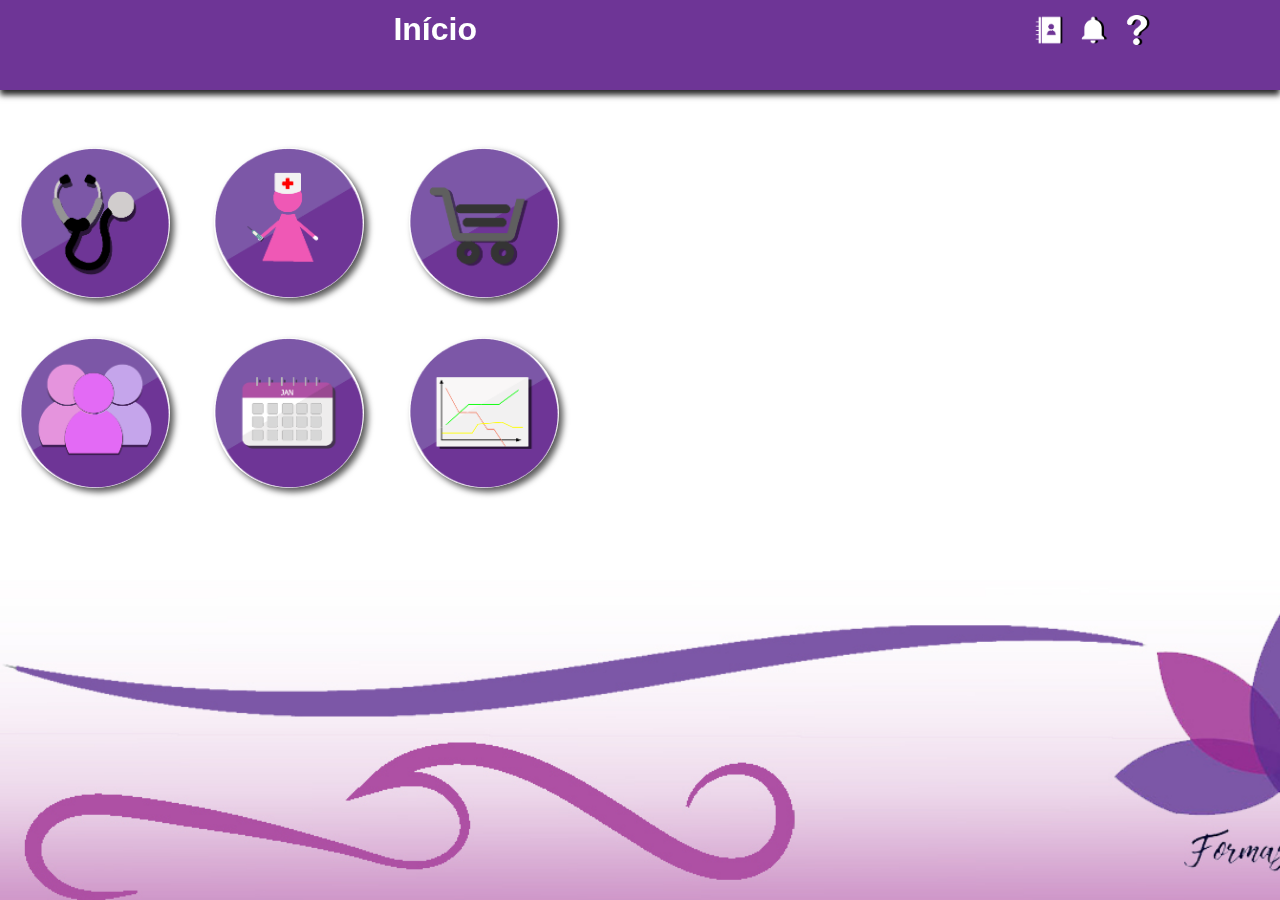
<file: Layout Alternativo/Layout Alternativo/index.html>
<!DOCTYPE html>
<html lang="pt-br">
    <head>
        <!-- tags meta para caracteres, compatibilidade e dimensionamento -->
        <meta charset="utf-8">
        <meta http-equiv="X-UA-Compatible" content="IE=edge">
        <meta name="viewport" content="width=device-width, initial-scale=1">

        <link rel="stylesheet" href="https://maxcdn.bootstrapcdn.com/bootstrap/4.0.0/css/bootstrap.min.css" integrity="sha384-Gn5384xqQ1aoWXA+058RXPxPg6fy4IWvTNh0E263XmFcJlSAwiGgFAW/dAiS6JXm" crossorigin="anonymous">
        <link rel="stylesheet" href="css/Estilo-Principal.css">

        <script src="https://code.jquery.com/jquery-3.2.1.slim.min.js" integrity="sha384-KJ3o2DKtIkvYIK3UENzmM7KCkRr/rE9/Qpg6aAZGJwFDMVNA/GpGFF93hXpG5KkN" crossorigin="anonymous"></script>
        <script src="https://cdn.datatables.net/1.10.16/js/jquery.dataTables.min.js" integrity="sha384-KJ3o2DKtIkvYIK3UENzmM7KCkRr/rE9/Qpg6aAZGJwFDMVNA/GpGFF93hXpG5KkN" crossorigin="anonymous"></script>
        <script src="https://cdnjs.cloudflare.com/ajax/libs/popper.js/1.12.9/umd/popper.min.js" integrity="sha384-ApNbgh9B+Y1QKtv3Rn7W3mgPxhU9K/ScQsAP7hUibX39j7fakFPskvXusvfa0b4Q" crossorigin="anonymous"></script>

        
        <link rel="stylesheet" type="text/css" href="https://cdn.datatables.net/1.10.16/css/jquery.dataTables.min.css">
        <link rel="stylesheet" type="text/css" href="https://cdnjs.cloudflare.com/ajax/libs/twitter-bootstrap/4.0.0/css/bootstrap.css">

        <!-- HTML5 shim and Respond.js for IE8 support of HTML5 elements and media queries -->
		<!-- WARNING: Respond.js doesn't work if you view the page via file:// -->
		<!--[if lt IE 9]>
    		<script src="https://oss.maxcdn.com/html5shiv/3.7.3/html5shiv.min.js"></script>
    		<script src="https://oss.maxcdn.com/respond/1.4.2/respond.min.js"></script>
        <![endif]-->
        
        <script src="js/Script-Principal.js"></script>
		
		<link rel="icon" href="img/favicon.png">

        <title> Formas &#38; Corpos </title> 

    </head>

    <body onload="fazerRequisicao('main.html','corpo-principal','Início',0)">

        <nav>
            <div id="barra-superior">
                <div id="paginacao">
                    <center>
                        <h2 id="titulo-pagina"> Início </h2>
                    </center>
                </div>

                <div id="caixa-menu">
                    <center>
                        <img id="botao-home" src='img/home_menu.png' class="icones-caixaMenu" onmouseover="this.src='img/home_menu-clicked.png'" onmouseout="this.src='img/home_menu.png'" onClick="fazerRequisicao('main.html','corpo-principal','Início',0)"/>
                        <img id="botao-contatos" src='img/contatos_menu.png' class="icones-caixaMenu" onmouseover="this.src='img/contatos_menu-clicked.png'" onmouseout="this.src='img/contatos_menu.png'" data-toggle="modal" data-target="#modal-contatos"/>
                        <img id="botao-notificacao" src='img/notification_menu.png' class="icones-caixaMenu" onmouseover="this.src='img/notification_menu-clicked.png'" onmouseout="this.src='img/notification_menu.png'"/>
                        <img id="help" src='img/help_menu.png' class="icones-caixaMenu" onmouseover="this.src='img/help_menu-clicked.png'" onmouseout="this.src='img/help_menu.png'" onClick="fazerRequisicao('help.html','corpo-principal','Ajuda',1)"/>
                    </center>
                </div>
            </div>
        </nav>

        <!-- Corpo do sistema -->
        <div id="corpo-principal">

        </div>   
        <script type="text/javascript" src="https://code.jquery.com/jquery-1.12.4.js"></script>
        <script type="text/javascript" src="https://cdn.datatables.net/1.10.16/js/jquery.dataTables.min.js"></script>
        <script type="text/javascript" src="https://cdn.datatables.net/1.10.16/js/dataTables.bootstrap4.min.js"></script>
        <script type="text/javascript" src="https://stackpath.bootstrapcdn.com/bootstrap/4.1.0/js/bootstrap.min.js"></script>
    </body>
</html>
</file>
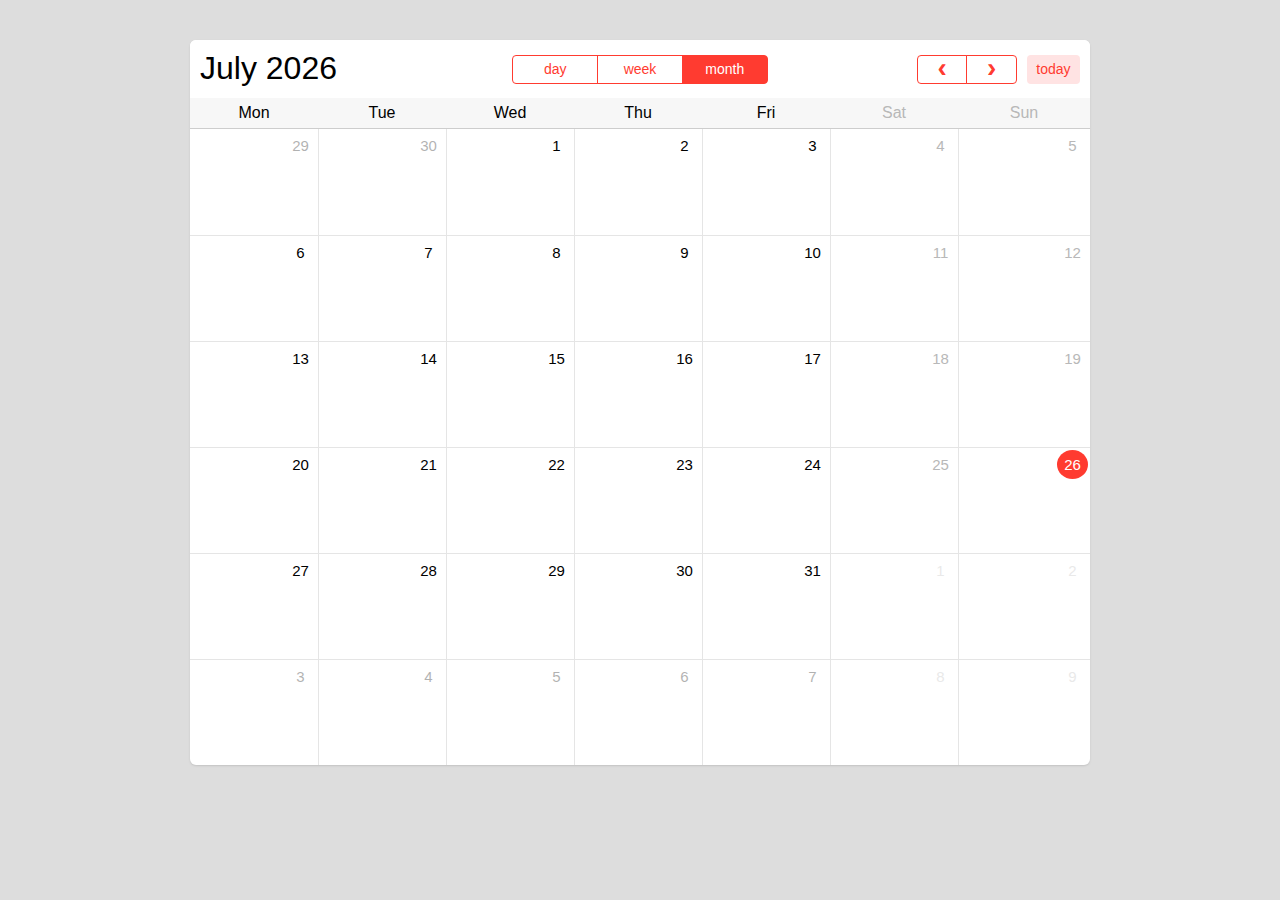
<file: SistemaAntigo/CalendarioTestedsad/fullcalendar.html>
<!DOCTYPE html>
<html>
<head>
<link href='fullcalendar.css' rel='stylesheet' />
<link href='fullcalendar.print.css' rel='stylesheet' media='print' />

<script src='jquery/jquery-1.10.2.js'></script>
<script src='jquery/jquery-ui.custom.min.js'></script>

<script src='fullcalendar.js'></script>
<script>

	$(document).ready(function() {
	    var date = new Date();
		var d = date.getDate();
		var m = date.getMonth();
		var y = date.getFullYear();
		
		/*  className colors
		
		className: default(transparent), important(red), chill(pink), success(green), info(blue)
		
		*/		
		
		  
		/* initialize the external events
		-----------------------------------------------------------------*/
	
		$('#external-events div.external-event').each(function() {
		
			// create an Event Object (http://arshaw.com/fullcalendar/docs/event_data/Event_Object/)
			// it doesn't need to have a start or end
			var eventObject = {
				title: $.trim($(this).text()) // use the element's text as the event title
			};
			
			// store the Event Object in the DOM element so we can get to it later
			$(this).data('eventObject', eventObject);
			
			// make the event draggable using jQuery UI
			$(this).draggable({
				zIndex: 999,
				revert: true,      // will cause the event to go back to its
				revertDuration: 0  //  original position after the drag
			});
			
		});
	
	
		/* initialize the calendar
		-----------------------------------------------------------------*/
		
		var calendar =  $('#calendar').fullCalendar({
			header: {
				left: 'title',
				center: 'agendaDay,agendaWeek,month',
				right: 'prev,next today'
			},
			editable: true,
			firstDay: 1, //  1(Monday) this can be changed to 0(Sunday) for the USA system
			selectable: true,
			defaultView: 'month',
			
			axisFormat: 'h:mm',
			columnFormat: {
                month: 'ddd',    // Mon
                week: 'ddd d', // Mon 7
                day: 'dddd M/d',  // Monday 9/7
                agendaDay: 'dddd d'
            },
            titleFormat: {
                month: 'MMMM yyyy', // September 2009
                week: "MMMM yyyy", // September 2009
                day: 'MMMM yyyy'                  // Tuesday, Sep 8, 2009
            },
			allDaySlot: false,
			selectHelper: true,
			select: function(start, end, allDay) {
				var title = prompt('Event Title:');
				if (title) {
					calendar.fullCalendar('renderEvent',
						{
							title: title,
							start: start,
							end: end,
							allDay: allDay
						},
						true // make the event "stick"
					);
				}
				calendar.fullCalendar('unselect');
			},
			droppable: true, // this allows things to be dropped onto the calendar !!!
			drop: function(date, allDay) { // this function is called when something is dropped
			
				// retrieve the dropped element's stored Event Object
				var originalEventObject = $(this).data('eventObject');
				
				// we need to copy it, so that multiple events don't have a reference to the same object
				var copiedEventObject = $.extend({}, originalEventObject);
				
				// assign it the date that was reported
				copiedEventObject.start = date;
				copiedEventObject.allDay = allDay;
				
				// render the event on the calendar
				// the last `true` argument determines if the event "sticks" (http://arshaw.com/fullcalendar/docs/event_rendering/renderEvent/)
				$('#calendar').fullCalendar('renderEvent', copiedEventObject, true);
				
				// is the "remove after drop" checkbox checked?
				if ($('#drop-remove').is(':checked')) {
					// if so, remove the element from the "Draggable Events" list
					$(this).remove();
				}
				
			},
			
			events: 'getDadoTabela.php',
			
		});
		
		
	});

</script>
<style>

	body {
		margin-top: 40px;
		text-align: center;
		font-size: 14px;
		font-family: "Helvetica Nueue",Arial,Verdana,sans-serif;
		background-color: #DDDDDD;
		}
		
	#wrap {
		width: 1100px;
		margin: 0 auto;
		}
		
	#external-events {
		float: left;
		width: 150px;
		padding: 0 10px;
		text-align: left;
		}
		
	#external-events h4 {
		font-size: 16px;
		margin-top: 0;
		padding-top: 1em;
		}
		
	.external-event { /* try to mimick the look of a real event */
		margin: 10px 0;
		padding: 2px 4px;
		background: #3366CC;
		color: #fff;
		font-size: .85em;
		cursor: pointer;
		}
		
	#external-events p {
		margin: 1.5em 0;
		font-size: 11px;
		color: #666;
		}
		
	#external-events p input {
		margin: 0;
		vertical-align: middle;
		}

	#calendar {
/* 		float: right; */
        margin: 0 auto;
		width: 900px;
		background-color: #FFFFFF;
		  border-radius: 6px;
        box-shadow: 0 1px 2px #C3C3C3;
		}

</style>
</head>
<body>
<div id='wrap'>

<div id='calendar'></div>

<div style='clear:both'></div>
</div>
</body>
</html>
</file>
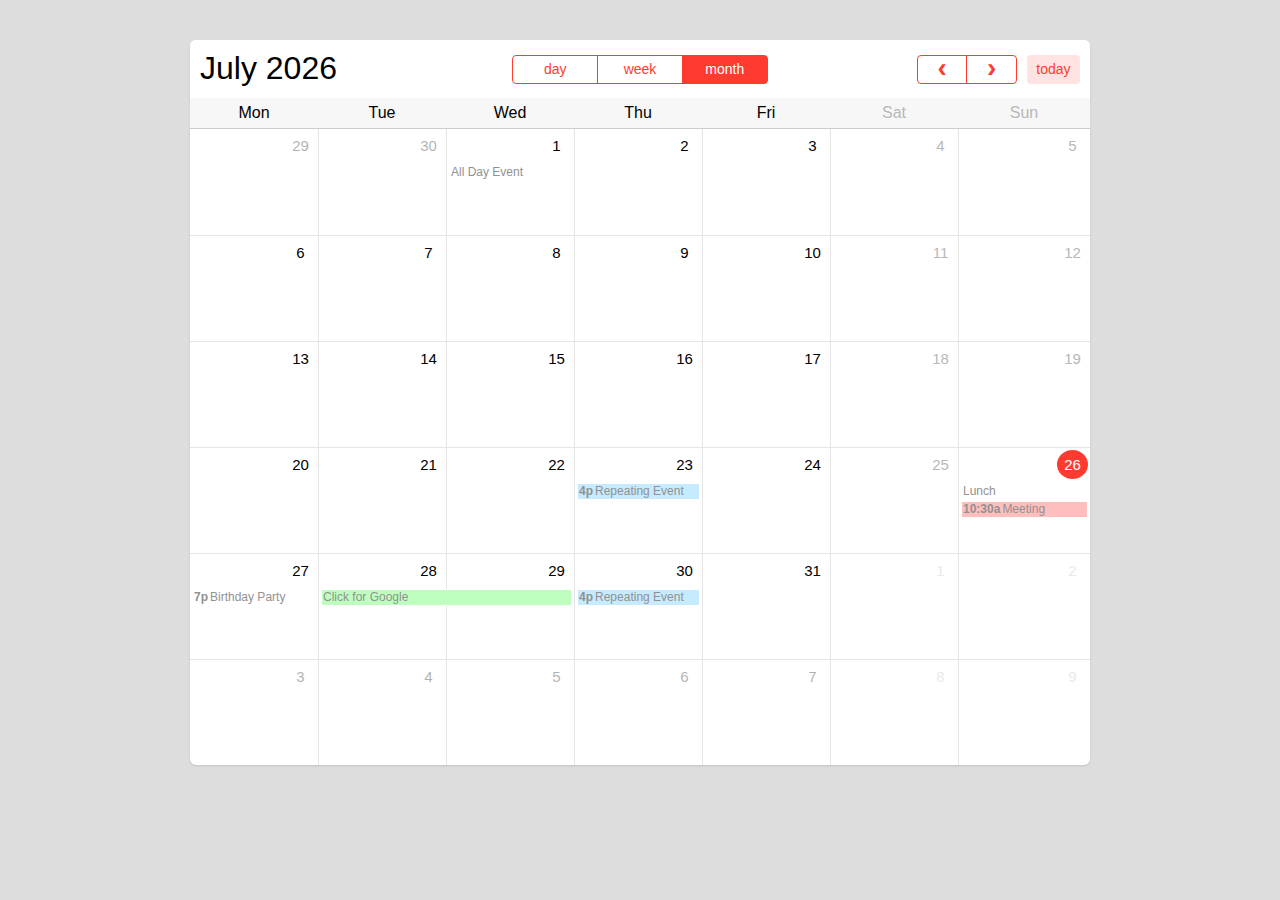
<file: SistemaAntigo/CalendarioTestedsad/x_full_calendar/fullcalendar.html>
<!DOCTYPE html>
<html>
<head>
<link href='fullcalendar.css' rel='stylesheet' />
<link href='fullcalendar.print.css' rel='stylesheet' media='print' />

<script src='jquery/jquery-1.10.2.js'></script>
<script src='jquery/jquery-ui.custom.min.js'></script>

<script src='fullcalendar.js'></script>
<script>

	$(document).ready(function() {
	    var date = new Date();
		var d = date.getDate();
		var m = date.getMonth();
		var y = date.getFullYear();
		
		/*  className colors
		
		className: default(transparent), important(red), chill(pink), success(green), info(blue)
		
		*/		
		
		  
		/* initialize the external events
		-----------------------------------------------------------------*/
	
		$('#external-events div.external-event').each(function() {
		
			// create an Event Object (http://arshaw.com/fullcalendar/docs/event_data/Event_Object/)
			// it doesn't need to have a start or end
			var eventObject = {
				title: $.trim($(this).text()) // use the element's text as the event title
			};
			
			// store the Event Object in the DOM element so we can get to it later
			$(this).data('eventObject', eventObject);
			
			// make the event draggable using jQuery UI
			$(this).draggable({
				zIndex: 999,
				revert: true,      // will cause the event to go back to its
				revertDuration: 0  //  original position after the drag
			});
			
		});
	
	
		/* initialize the calendar
		-----------------------------------------------------------------*/
		
		var calendar =  $('#calendar').fullCalendar({
			header: {
				left: 'title',
				center: 'agendaDay,agendaWeek,month',
				right: 'prev,next today'
			},
			editable: true,
			firstDay: 1, //  1(Monday) this can be changed to 0(Sunday) for the USA system
			selectable: true,
			defaultView: 'month',
			
			axisFormat: 'h:mm',
			columnFormat: {
                month: 'ddd',    // Mon
                week: 'ddd d', // Mon 7
                day: 'dddd M/d',  // Monday 9/7
                agendaDay: 'dddd d'
            },
            titleFormat: {
                month: 'MMMM yyyy', // September 2009
                week: "MMMM yyyy", // September 2009
                day: 'MMMM yyyy'                  // Tuesday, Sep 8, 2009
            },
			allDaySlot: false,
			selectHelper: true,
			select: function(start, end, allDay) {
				var title = prompt('Event Title:');
				if (title) {
					calendar.fullCalendar('renderEvent',
						{
							title: title,
							start: start,
							end: end,
							allDay: allDay
						},
						true // make the event "stick"
					);
				}
				calendar.fullCalendar('unselect');
			},
			droppable: true, // this allows things to be dropped onto the calendar !!!
			drop: function(date, allDay) { // this function is called when something is dropped
			
				// retrieve the dropped element's stored Event Object
				var originalEventObject = $(this).data('eventObject');
				
				// we need to copy it, so that multiple events don't have a reference to the same object
				var copiedEventObject = $.extend({}, originalEventObject);
				
				// assign it the date that was reported
				copiedEventObject.start = date;
				copiedEventObject.allDay = allDay;
				
				// render the event on the calendar
				// the last `true` argument determines if the event "sticks" (http://arshaw.com/fullcalendar/docs/event_rendering/renderEvent/)
				$('#calendar').fullCalendar('renderEvent', copiedEventObject, true);
				
				// is the "remove after drop" checkbox checked?
				if ($('#drop-remove').is(':checked')) {
					// if so, remove the element from the "Draggable Events" list
					$(this).remove();
				}
				
			},
			
			events: [
				{
					title: 'All Day Event',
					start: new Date(y, m, 1)
				},
				{
					id: 999,
					title: 'Repeating Event',
					start: new Date(y, m, d-3, 16, 0),
					allDay: false,
					className: 'info'
				},
				{
					id: 999,
					title: 'Repeating Event',
					start: new Date(y, m, d+4, 16, 0),
					allDay: false,
					className: 'info'
				},
				{
					title: 'Meeting',
					start: new Date(y, m, d, 10, 30),
					allDay: false,
					className: 'important'
				},
				{
					title: 'Lunch',
					start: new Date(y, m, d, 12, 0),
					end: new Date(y, m, d, 14, 0),
					
					
				},
				{
					title: 'Birthday Party',
					start: new Date(y, m, d+1, 19, 0),
					end: new Date(y, m, d+1, 22, 30),
					allDay: false,
				},
				{
					title: 'Click for Google',
					start: new Date(y, m, 28),
					end: new Date(y, m, 29),
					url: 'http://google.com/',
					className: 'success'
				}
			],			
		});
		
		
	});

</script>
<style>

	body {
		margin-top: 40px;
		text-align: center;
		font-size: 14px;
		font-family: "Helvetica Nueue",Arial,Verdana,sans-serif;
		background-color: #DDDDDD;
		}
		
	#wrap {
		width: 1100px;
		margin: 0 auto;
		}
		
	#external-events {
		float: left;
		width: 150px;
		padding: 0 10px;
		text-align: left;
		}
		
	#external-events h4 {
		font-size: 16px;
		margin-top: 0;
		padding-top: 1em;
		}
		
	.external-event { /* try to mimick the look of a real event */
		margin: 10px 0;
		padding: 2px 4px;
		background: #3366CC;
		color: #fff;
		font-size: .85em;
		cursor: pointer;
		}
		
	#external-events p {
		margin: 1.5em 0;
		font-size: 11px;
		color: #666;
		}
		
	#external-events p input {
		margin: 0;
		vertical-align: middle;
		}

	#calendar {
/* 		float: right; */
        margin: 0 auto;
		width: 900px;
		background-color: #FFFFFF;
		  border-radius: 6px;
        box-shadow: 0 1px 2px #C3C3C3;
		}

</style>
</head>
<body>
<div id='wrap'>

<div id='calendar'></div>

<div style='clear:both'></div>
</div>
</body>
</html>
</file>
<file: Layout Alternativo/Layout Alternativo/css/Estilo-Principal.css>
body{
    margin: 0 auto;
    padding: 0px;
    height: 100%;
    width: 100%;
    overflow-x: hidden;
    font-family: 'Verdana', Arial, sans-serif;
}

/* Barra Superior */
#barra-superior{
    height: 10%;
    width: 100%;
    z-index: 2;
    background-color: #6e3596;
    position: fixed;
    box-shadow: 0 5px 6px rgba(0,0,0, 0.85);
}

#paginacao{
    margin-left:4%; 
    float: left;
    height: 100%;
    width: 60%;
}

#paginacao h2{
    margin-top: 10px;
    color:white;
    font-weight: bolder;
}

#caixa-menu{
    float: right;
    height: 100%;
    width: 30%;
}

.icones-caixaMenu{
    margin-top: 15px;
    margin-left: 10px;
    height: 30px;
}

/* Corpo Principal */
#corpo-principal{
    position: fixed;
    z-index: 0;
    margin-top: 10%;
    height: 90%;
    width: 100%;
/*  background: url('../img/background.jpg') no-repeat;
    background-attachment: fixed;
    background-size: cover;
    background-position-y: bottom; */
    overflow-y: auto;
    overflow-x: hidden;
}

#corpo-index{
    background: url('../img/background.jpg') no-repeat;
    background-attachment: fixed;
    background-size: cover;
    background-position-y: bottom;
    width: 100%;
    height: 100%;
}

.corpo-paginas-menu{
    background: url('../img/background2.png') no-repeat;
    background-attachment: fixed;
    background-size: cover;
    background-position-y: bottom;
    width: 100%;
    height: 100%;
}

#menu-index{
    float: left;
}

.icone-index{
    margin-top: 20px;
    margin-left: 20px;
    margin-bottom: 20px;
    margin-right: 20px;
    border-radius: 150px;
    box-shadow: 4px 4px 6px rgba(0,0,0, 0.65);
    transition: box-shadow 0.10s linear 0s,margin 0.10s linear 0s;
    height: 150px;
}

.icone-index:hover{
    box-shadow: 5px 5px 8px rgba(0,0,0, 0.75);
    margin-top: -2px;
}

.icone-index:active{
    box-shadow: 3px 3px 5px rgba(0,0,0, 0.85);
    margin-bottom: -10px;
}
</file>
<file: SistemaAntigo/CalendarioTestedsad/fullcalendar.css>
/*!
 * FullCalendar v1.6.4 Stylesheet
 * Docs & License: http://arshaw.com/fullcalendar/
 * (c) 2013 Adam Shaw
 */


.fc {
	direction: ltr;
	text-align: left;
	}
	
.fc table {
	border-collapse: collapse;
	border-spacing: 0;
	}
	
html .fc,
.fc table {
	font-size: 1em;
	font-family: "Helvetica Neue",Helvetica;

	}
	
.fc td,
.fc th {
	padding: 0;
	vertical-align: top;
	}



/* Header
------------------------------------------------------------------------*/

.fc-header td {
	white-space: nowrap;
	padding: 15px 10px 0px;
}

.fc-header-left {
	width: 25%;
	text-align: left;
}
	
.fc-header-center {
	text-align: center;
	}
	
.fc-header-right {
	width: 25%;
	text-align: right;
	}
	
.fc-header-title {
	display: inline-block;
	vertical-align: top;
	margin-top: -5px;
}
	
.fc-header-title h2 {
	margin-top: 0;
	white-space: nowrap;
	font-size: 32px;
    font-weight: 100;
    margin-bottom: 10px;
}
	
.fc .fc-header-space {
	padding-left: 10px;
	}
	
.fc-header .fc-button {
	margin-bottom: 1em;
	vertical-align: top;
	}
	
/* buttons edges butting together */

.fc-header .fc-button {
	margin-right: -1px;
	}
	
.fc-header .fc-corner-right,  /* non-theme */
.fc-header .ui-corner-right { /* theme */
	margin-right: 0; /* back to normal */
	}
	
/* button layering (for border precedence) */
	
.fc-header .fc-state-hover,
.fc-header .ui-state-hover {
	z-index: 2;
	}
	
.fc-header .fc-state-down {
	z-index: 3;
	}

.fc-header .fc-state-active,
.fc-header .ui-state-active {
	z-index: 4;
	}
	
	
	
/* Content
------------------------------------------------------------------------*/
	
.fc-content {
	clear: both;
	zoom: 1; /* for IE7, gives accurate coordinates for [un]freezeContentHeight */
	}
	
.fc-view {
	width: 100%;
	overflow: hidden;
	}
	
	

/* Cell Styles
------------------------------------------------------------------------*/

    /* <th>, usually */
.fc-widget-content {  /* <td>, usually */
	border: 1px solid #e5e5e5;
	}
.fc-widget-header{
    border-bottom: 1px solid #EEE; 
}	
.fc-state-highlight { /* <td> today cell */ /* TODO: add .fc-today to <th> */
	/* background: #fcf8e3; */
}

.fc-state-highlight > div > div.fc-day-number{
    background-color: #ff3b30;
    color: #FFFFFF;
    border-radius: 50%;
    margin: 4px;
}
	
.fc-cell-overlay { /* semi-transparent rectangle while dragging */
	background: #bce8f1;
	opacity: .3;
	filter: alpha(opacity=30); /* for IE */
	}
	


/* Buttons
------------------------------------------------------------------------*/

.fc-button {
	position: relative;
	display: inline-block;
	padding: 0 .6em;
	overflow: hidden;
	height: 1.9em;
	line-height: 1.9em;
	white-space: nowrap;
	cursor: pointer;
	}
	
.fc-state-default { /* non-theme */
	border: 1px solid;
	}

.fc-state-default.fc-corner-left { /* non-theme */
	border-top-left-radius: 4px;
	border-bottom-left-radius: 4px;
	}

.fc-state-default.fc-corner-right { /* non-theme */
	border-top-right-radius: 4px;
	border-bottom-right-radius: 4px;
	}

/*
	Our default prev/next buttons use HTML entities like &lsaquo; &rsaquo; &laquo; &raquo;
	and we'll try to make them look good cross-browser.
*/

.fc-text-arrow {
	margin: 0 .4em;
	font-size: 2em;
	line-height: 23px;
	vertical-align: baseline; /* for IE7 */
	}

.fc-button-prev .fc-text-arrow,
.fc-button-next .fc-text-arrow { /* for &lsaquo; &rsaquo; */
	font-weight: bold;
	}
	
/* icon (for jquery ui) */
	
.fc-button .fc-icon-wrap {
	position: relative;
	float: left;
	top: 50%;
	}
	
.fc-button .ui-icon {
	position: relative;
	float: left;
	margin-top: -50%;
	*margin-top: 0;
	*top: -50%;
	}


.fc-state-default {
	border-color: #ff3b30;
	color: #ff3b30;	
}
.fc-button-month.fc-state-default, .fc-button-agendaWeek.fc-state-default, .fc-button-agendaDay.fc-state-default{
    min-width: 67px;
	text-align: center;
	transition: all 0.2s;
	-webkit-transition: all 0.2s;
}
.fc-state-hover,
.fc-state-down,
.fc-state-active,
.fc-state-disabled {
	color: #333333;
	background-color: #FFE3E3;
	}

.fc-state-hover {
	color: #ff3b30;
	text-decoration: none;
	background-position: 0 -15px;
	-webkit-transition: background-position 0.1s linear;
	   -moz-transition: background-position 0.1s linear;
	     -o-transition: background-position 0.1s linear;
	        transition: background-position 0.1s linear;
	}

.fc-state-down,
.fc-state-active {
	background-color: #ff3b30;
	background-image: none;
	outline: 0;
	color: #FFFFFF;
}

.fc-state-disabled {
	cursor: default;
	background-image: none;
	background-color: #FFE3E3;
	filter: alpha(opacity=65);
	box-shadow: none;
	border:1px solid #FFE3E3;
	color: #ff3b30;
	}

	

/* Global Event Styles
------------------------------------------------------------------------*/

.fc-event-container > * {
	z-index: 8;
	}

.fc-event-container > .ui-draggable-dragging,
.fc-event-container > .ui-resizable-resizing {
	z-index: 9;
	}
	 
.fc-event {
	border: 1px solid #FFF; /* default BORDER color */
	background-color: #FFF; /* default BACKGROUND color */
	color: #919191;               /* default TEXT color */
	font-size: 12px;
	cursor: default;
}
.fc-event.chill{
    background-color: #f3dcf8;
}
.fc-event.info{
    background-color: #c6ebfe;
}
.fc-event.important{
    background-color: #FFBEBE;
}
.fc-event.success{
    background-color: #BEFFBF;
}
.fc-event:hover{
    opacity: 0.7;
}
a.fc-event {
	text-decoration: none;
	}
	
a.fc-event,
.fc-event-draggable {
	cursor: pointer;
	}
	
.fc-rtl .fc-event {
	text-align: right;
	}

.fc-event-inner {
	width: 100%;
	height: 100%;
	overflow: hidden;
	line-height: 15px;
	}
	
.fc-event-time,
.fc-event-title {
	padding: 0 1px;
	}
	
.fc .ui-resizable-handle {
	display: block;
	position: absolute;
	z-index: 99999;
	overflow: hidden; /* hacky spaces (IE6/7) */
	font-size: 300%;  /* */
	line-height: 50%; /* */
	}
	
	
	
/* Horizontal Events
------------------------------------------------------------------------*/

.fc-event-hori {
	border-width: 1px 0;
	margin-bottom: 1px;
	}

.fc-ltr .fc-event-hori.fc-event-start,
.fc-rtl .fc-event-hori.fc-event-end {
	border-left-width: 1px;
	/*
border-top-left-radius: 3px;
	border-bottom-left-radius: 3px;
*/
	}

.fc-ltr .fc-event-hori.fc-event-end,
.fc-rtl .fc-event-hori.fc-event-start {
	border-right-width: 1px;
	/*
border-top-right-radius: 3px;
	border-bottom-right-radius: 3px;
*/
	}
	
/* resizable */
	
.fc-event-hori .ui-resizable-e {
	top: 0           !important; /* importants override pre jquery ui 1.7 styles */
	right: -3px      !important;
	width: 7px       !important;
	height: 100%     !important;
	cursor: e-resize;
	}
	
.fc-event-hori .ui-resizable-w {
	top: 0           !important;
	left: -3px       !important;
	width: 7px       !important;
	height: 100%     !important;
	cursor: w-resize;
	}
	
.fc-event-hori .ui-resizable-handle {
	_padding-bottom: 14px; /* IE6 had 0 height */
	}
	
	
	
/* Reusable Separate-border Table
------------------------------------------------------------*/

table.fc-border-separate {
	border-collapse: separate;
	}
	
.fc-border-separate th,
.fc-border-separate td {
	border-width: 1px 0 0 1px;
	}
	
.fc-border-separate th.fc-last,
.fc-border-separate td.fc-last {
	border-right-width: 1px;
	}
	

.fc-border-separate tr.fc-last td {
	
}
.fc-border-separate .fc-week .fc-first{
    border-left: 0;
}
.fc-border-separate .fc-week .fc-last{
    border-right: 0;
}
.fc-border-separate tr.fc-last th{
    border-bottom-width: 1px;
    border-color: #cdcdcd;
    font-size: 16px;
    font-weight: 300;
	line-height: 30px;
}
.fc-border-separate tbody tr.fc-first td,
.fc-border-separate tbody tr.fc-first th {
	border-top-width: 0;
	}
	
	

/* Month View, Basic Week View, Basic Day View
------------------------------------------------------------------------*/

.fc-grid th {
	text-align: center;
	}

.fc .fc-week-number {
	width: 22px;
	text-align: center;
	}

.fc .fc-week-number div {
	padding: 0 2px;
	}
	
.fc-grid .fc-day-number {
	float: right;
	padding: 0 2px;
	}
	
.fc-grid .fc-other-month .fc-day-number {
	opacity: 0.3;
	filter: alpha(opacity=30); /* for IE */
	/* opacity with small font can sometimes look too faded
	   might want to set the 'color' property instead
	   making day-numbers bold also fixes the problem */
	}
	
.fc-grid .fc-day-content {
	clear: both;
	padding: 2px 2px 1px; /* distance between events and day edges */
	}
	
/* event styles */
	
.fc-grid .fc-event-time {
	font-weight: bold;
	}
	
/* right-to-left */
	
.fc-rtl .fc-grid .fc-day-number {
	float: left;
	}
	
.fc-rtl .fc-grid .fc-event-time {
	float: right;
	}
	
	

/* Agenda Week View, Agenda Day View
------------------------------------------------------------------------*/

.fc-agenda table {
	border-collapse: separate;
	}
	
.fc-agenda-days th {
	text-align: center;
	}
	
.fc-agenda .fc-agenda-axis {
	width: 50px;
	padding: 0 4px;
	vertical-align: middle;
	text-align: right;
	white-space: nowrap;
	font-weight: normal;
	}

.fc-agenda .fc-week-number {
	font-weight: bold;
	}
	
.fc-agenda .fc-day-content {
	padding: 2px 2px 1px;
	}
	
/* make axis border take precedence */
	
.fc-agenda-days .fc-agenda-axis {
	border-right-width: 1px;
	}
	
.fc-agenda-days .fc-col0 {
	border-left-width: 0;
	}
	
/* all-day area */
	
.fc-agenda-allday th {
	border-width: 0 1px;
	}
	
.fc-agenda-allday .fc-day-content {
	min-height: 34px; /* TODO: doesnt work well in quirksmode */
	_height: 34px;
	}
	
/* divider (between all-day and slots) */
	
.fc-agenda-divider-inner {
	height: 2px;
	overflow: hidden;
	}
	
.fc-widget-header .fc-agenda-divider-inner {
	background: #eee;
	}
	
/* slot rows */
	
.fc-agenda-slots th {
	border-width: 1px 1px 0;
	}
	
.fc-agenda-slots td {
	border-width: 1px 0 0;
	background: none;
	}
	
.fc-agenda-slots td div {
	height: 20px;
	}
	
.fc-agenda-slots tr.fc-slot0 th,
.fc-agenda-slots tr.fc-slot0 td {
	border-top-width: 0;
	}
	
.fc-agenda-slots tr.fc-minor th.ui-widget-header {
	*border-top-style: solid; /* doesn't work with background in IE6/7 */
	}
	


/* Vertical Events
------------------------------------------------------------------------*/

.fc-event-vert {
	border-width: 0 1px;
	}

.fc-event-vert.fc-event-start {
	border-top-width: 1px;
	border-top-left-radius: 3px;
	border-top-right-radius: 3px;
	}

.fc-event-vert.fc-event-end {
	border-bottom-width: 1px;
	border-bottom-left-radius: 3px;
	border-bottom-right-radius: 3px;
	}
	
.fc-event-vert .fc-event-time {
	white-space: nowrap;
	font-size: 10px;
	}

.fc-event-vert .fc-event-inner {
	position: relative;
	z-index: 2;
	}
	
.fc-event-vert .fc-event-bg { /* makes the event lighter w/ a semi-transparent overlay  */
	position: absolute;
	z-index: 1;
	top: 0;
	left: 0;
	width: 100%;
	height: 100%;
	background: #fff;
	opacity: .25;
	filter: alpha(opacity=25);
	}
	
.fc .ui-draggable-dragging .fc-event-bg, /* TODO: something nicer like .fc-opacity */
.fc-select-helper .fc-event-bg {
	display: none\9; /* for IE6/7/8. nested opacity filters while dragging don't work */
	}
	
/* resizable */
	
.fc-event-vert .ui-resizable-s {
	bottom: 0        !important; /* importants override pre jquery ui 1.7 styles */
	width: 100%      !important;
	height: 8px      !important;
	overflow: hidden !important;
	line-height: 8px !important;
	font-size: 11px  !important;
	font-family: monospace;
	text-align: center;
	cursor: s-resize;
	}
	
.fc-agenda .ui-resizable-resizing { /* TODO: better selector */
	_overflow: hidden;
	}
	
thead tr.fc-first{
    background-color: #f7f7f7;
}
table.fc-header{
    background-color: #FFFFFF;
    border-radius: 6px 6px 0 0;
}

.fc-week .fc-day > div .fc-day-number{
    font-size: 15px;
    margin: 2px;
    min-width: 19px;
    padding: 6px;
    text-align: center;
}
.fc-sun, .fc-sat{
    color: #b8b8b8;
}

.fc-week .fc-day:hover .fc-day-number{
    background-color: #B8B8B8;
    border-radius: 50%;
    color: #FFFFFF;
    transition: background-color 0.2s;
}
.fc-week .fc-day.fc-state-highlight:hover .fc-day-number{
    background-color:  #ff3b30;
}
.fc-button-today{
    border: 1px solid rgba(255,255,255,.0);
}
.fc-view-agendaDay thead tr.fc-first .fc-widget-header{
    text-align: right;
    padding-right: 10px;
}
</file>
<file: SistemaAntigo/CalendarioTestedsad/fullcalendar.print.css>
/*!
 * FullCalendar v1.6.4 Print Stylesheet
 * Docs & License: http://arshaw.com/fullcalendar/
 * (c) 2013 Adam Shaw
 */

/*
 * Include this stylesheet on your page to get a more printer-friendly calendar.
 * When including this stylesheet, use the media='print' attribute of the <link> tag.
 * Make sure to include this stylesheet IN ADDITION to the regular fullcalendar.css.
 */
 
 
 /* Events
-----------------------------------------------------*/
 
.fc-event {
	background: #fff !important;
	color: #000 !important;
	}
	
/* for vertical events */
	
.fc-event-bg {
	display: none !important;
	}
	
.fc-event .ui-resizable-handle {
	display: none !important;
	}
</file>
<file: SistemaAntigo/CalendarioTestedsad/x_full_calendar/fullcalendar.css>
/*!
 * FullCalendar v1.6.4 Stylesheet
 * Docs & License: http://arshaw.com/fullcalendar/
 * (c) 2013 Adam Shaw
 */


.fc {
	direction: ltr;
	text-align: left;
	}
	
.fc table {
	border-collapse: collapse;
	border-spacing: 0;
	}
	
html .fc,
.fc table {
	font-size: 1em;
	font-family: "Helvetica Neue",Helvetica;

	}
	
.fc td,
.fc th {
	padding: 0;
	vertical-align: top;
	}



/* Header
------------------------------------------------------------------------*/

.fc-header td {
	white-space: nowrap;
	padding: 15px 10px 0px;
}

.fc-header-left {
	width: 25%;
	text-align: left;
}
	
.fc-header-center {
	text-align: center;
	}
	
.fc-header-right {
	width: 25%;
	text-align: right;
	}
	
.fc-header-title {
	display: inline-block;
	vertical-align: top;
	margin-top: -5px;
}
	
.fc-header-title h2 {
	margin-top: 0;
	white-space: nowrap;
	font-size: 32px;
    font-weight: 100;
    margin-bottom: 10px;
}
	
.fc .fc-header-space {
	padding-left: 10px;
	}
	
.fc-header .fc-button {
	margin-bottom: 1em;
	vertical-align: top;
	}
	
/* buttons edges butting together */

.fc-header .fc-button {
	margin-right: -1px;
	}
	
.fc-header .fc-corner-right,  /* non-theme */
.fc-header .ui-corner-right { /* theme */
	margin-right: 0; /* back to normal */
	}
	
/* button layering (for border precedence) */
	
.fc-header .fc-state-hover,
.fc-header .ui-state-hover {
	z-index: 2;
	}
	
.fc-header .fc-state-down {
	z-index: 3;
	}

.fc-header .fc-state-active,
.fc-header .ui-state-active {
	z-index: 4;
	}
	
	
	
/* Content
------------------------------------------------------------------------*/
	
.fc-content {
	clear: both;
	zoom: 1; /* for IE7, gives accurate coordinates for [un]freezeContentHeight */
	}
	
.fc-view {
	width: 100%;
	overflow: hidden;
	}
	
	

/* Cell Styles
------------------------------------------------------------------------*/

    /* <th>, usually */
.fc-widget-content {  /* <td>, usually */
	border: 1px solid #e5e5e5;
	}
.fc-widget-header{
    border-bottom: 1px solid #EEE; 
}	
.fc-state-highlight { /* <td> today cell */ /* TODO: add .fc-today to <th> */
	/* background: #fcf8e3; */
}

.fc-state-highlight > div > div.fc-day-number{
    background-color: #ff3b30;
    color: #FFFFFF;
    border-radius: 50%;
    margin: 4px;
}
	
.fc-cell-overlay { /* semi-transparent rectangle while dragging */
	background: #bce8f1;
	opacity: .3;
	filter: alpha(opacity=30); /* for IE */
	}
	


/* Buttons
------------------------------------------------------------------------*/

.fc-button {
	position: relative;
	display: inline-block;
	padding: 0 .6em;
	overflow: hidden;
	height: 1.9em;
	line-height: 1.9em;
	white-space: nowrap;
	cursor: pointer;
	}
	
.fc-state-default { /* non-theme */
	border: 1px solid;
	}

.fc-state-default.fc-corner-left { /* non-theme */
	border-top-left-radius: 4px;
	border-bottom-left-radius: 4px;
	}

.fc-state-default.fc-corner-right { /* non-theme */
	border-top-right-radius: 4px;
	border-bottom-right-radius: 4px;
	}

/*
	Our default prev/next buttons use HTML entities like &lsaquo; &rsaquo; &laquo; &raquo;
	and we'll try to make them look good cross-browser.
*/

.fc-text-arrow {
	margin: 0 .4em;
	font-size: 2em;
	line-height: 23px;
	vertical-align: baseline; /* for IE7 */
	}

.fc-button-prev .fc-text-arrow,
.fc-button-next .fc-text-arrow { /* for &lsaquo; &rsaquo; */
	font-weight: bold;
	}
	
/* icon (for jquery ui) */
	
.fc-button .fc-icon-wrap {
	position: relative;
	float: left;
	top: 50%;
	}
	
.fc-button .ui-icon {
	position: relative;
	float: left;
	margin-top: -50%;
	*margin-top: 0;
	*top: -50%;
	}


.fc-state-default {
	border-color: #ff3b30;
	color: #ff3b30;	
}
.fc-button-month.fc-state-default, .fc-button-agendaWeek.fc-state-default, .fc-button-agendaDay.fc-state-default{
    min-width: 67px;
	text-align: center;
	transition: all 0.2s;
	-webkit-transition: all 0.2s;
}
.fc-state-hover,
.fc-state-down,
.fc-state-active,
.fc-state-disabled {
	color: #333333;
	background-color: #FFE3E3;
	}

.fc-state-hover {
	color: #ff3b30;
	text-decoration: none;
	background-position: 0 -15px;
	-webkit-transition: background-position 0.1s linear;
	   -moz-transition: background-position 0.1s linear;
	     -o-transition: background-position 0.1s linear;
	        transition: background-position 0.1s linear;
	}

.fc-state-down,
.fc-state-active {
	background-color: #ff3b30;
	background-image: none;
	outline: 0;
	color: #FFFFFF;
}

.fc-state-disabled {
	cursor: default;
	background-image: none;
	background-color: #FFE3E3;
	filter: alpha(opacity=65);
	box-shadow: none;
	border:1px solid #FFE3E3;
	color: #ff3b30;
	}

	

/* Global Event Styles
------------------------------------------------------------------------*/

.fc-event-container > * {
	z-index: 8;
	}

.fc-event-container > .ui-draggable-dragging,
.fc-event-container > .ui-resizable-resizing {
	z-index: 9;
	}
	 
.fc-event {
	border: 1px solid #FFF; /* default BORDER color */
	background-color: #FFF; /* default BACKGROUND color */
	color: #919191;               /* default TEXT color */
	font-size: 12px;
	cursor: default;
}
.fc-event.chill{
    background-color: #f3dcf8;
}
.fc-event.info{
    background-color: #c6ebfe;
}
.fc-event.important{
    background-color: #FFBEBE;
}
.fc-event.success{
    background-color: #BEFFBF;
}
.fc-event:hover{
    opacity: 0.7;
}
a.fc-event {
	text-decoration: none;
	}
	
a.fc-event,
.fc-event-draggable {
	cursor: pointer;
	}
	
.fc-rtl .fc-event {
	text-align: right;
	}

.fc-event-inner {
	width: 100%;
	height: 100%;
	overflow: hidden;
	line-height: 15px;
	}
	
.fc-event-time,
.fc-event-title {
	padding: 0 1px;
	}
	
.fc .ui-resizable-handle {
	display: block;
	position: absolute;
	z-index: 99999;
	overflow: hidden; /* hacky spaces (IE6/7) */
	font-size: 300%;  /* */
	line-height: 50%; /* */
	}
	
	
	
/* Horizontal Events
------------------------------------------------------------------------*/

.fc-event-hori {
	border-width: 1px 0;
	margin-bottom: 1px;
	}

.fc-ltr .fc-event-hori.fc-event-start,
.fc-rtl .fc-event-hori.fc-event-end {
	border-left-width: 1px;
	/*
border-top-left-radius: 3px;
	border-bottom-left-radius: 3px;
*/
	}

.fc-ltr .fc-event-hori.fc-event-end,
.fc-rtl .fc-event-hori.fc-event-start {
	border-right-width: 1px;
	/*
border-top-right-radius: 3px;
	border-bottom-right-radius: 3px;
*/
	}
	
/* resizable */
	
.fc-event-hori .ui-resizable-e {
	top: 0           !important; /* importants override pre jquery ui 1.7 styles */
	right: -3px      !important;
	width: 7px       !important;
	height: 100%     !important;
	cursor: e-resize;
	}
	
.fc-event-hori .ui-resizable-w {
	top: 0           !important;
	left: -3px       !important;
	width: 7px       !important;
	height: 100%     !important;
	cursor: w-resize;
	}
	
.fc-event-hori .ui-resizable-handle {
	_padding-bottom: 14px; /* IE6 had 0 height */
	}
	
	
	
/* Reusable Separate-border Table
------------------------------------------------------------*/

table.fc-border-separate {
	border-collapse: separate;
	}
	
.fc-border-separate th,
.fc-border-separate td {
	border-width: 1px 0 0 1px;
	}
	
.fc-border-separate th.fc-last,
.fc-border-separate td.fc-last {
	border-right-width: 1px;
	}
	

.fc-border-separate tr.fc-last td {
	
}
.fc-border-separate .fc-week .fc-first{
    border-left: 0;
}
.fc-border-separate .fc-week .fc-last{
    border-right: 0;
}
.fc-border-separate tr.fc-last th{
    border-bottom-width: 1px;
    border-color: #cdcdcd;
    font-size: 16px;
    font-weight: 300;
	line-height: 30px;
}
.fc-border-separate tbody tr.fc-first td,
.fc-border-separate tbody tr.fc-first th {
	border-top-width: 0;
	}
	
	

/* Month View, Basic Week View, Basic Day View
------------------------------------------------------------------------*/

.fc-grid th {
	text-align: center;
	}

.fc .fc-week-number {
	width: 22px;
	text-align: center;
	}

.fc .fc-week-number div {
	padding: 0 2px;
	}
	
.fc-grid .fc-day-number {
	float: right;
	padding: 0 2px;
	}
	
.fc-grid .fc-other-month .fc-day-number {
	opacity: 0.3;
	filter: alpha(opacity=30); /* for IE */
	/* opacity with small font can sometimes look too faded
	   might want to set the 'color' property instead
	   making day-numbers bold also fixes the problem */
	}
	
.fc-grid .fc-day-content {
	clear: both;
	padding: 2px 2px 1px; /* distance between events and day edges */
	}
	
/* event styles */
	
.fc-grid .fc-event-time {
	font-weight: bold;
	}
	
/* right-to-left */
	
.fc-rtl .fc-grid .fc-day-number {
	float: left;
	}
	
.fc-rtl .fc-grid .fc-event-time {
	float: right;
	}
	
	

/* Agenda Week View, Agenda Day View
------------------------------------------------------------------------*/

.fc-agenda table {
	border-collapse: separate;
	}
	
.fc-agenda-days th {
	text-align: center;
	}
	
.fc-agenda .fc-agenda-axis {
	width: 50px;
	padding: 0 4px;
	vertical-align: middle;
	text-align: right;
	white-space: nowrap;
	font-weight: normal;
	}

.fc-agenda .fc-week-number {
	font-weight: bold;
	}
	
.fc-agenda .fc-day-content {
	padding: 2px 2px 1px;
	}
	
/* make axis border take precedence */
	
.fc-agenda-days .fc-agenda-axis {
	border-right-width: 1px;
	}
	
.fc-agenda-days .fc-col0 {
	border-left-width: 0;
	}
	
/* all-day area */
	
.fc-agenda-allday th {
	border-width: 0 1px;
	}
	
.fc-agenda-allday .fc-day-content {
	min-height: 34px; /* TODO: doesnt work well in quirksmode */
	_height: 34px;
	}
	
/* divider (between all-day and slots) */
	
.fc-agenda-divider-inner {
	height: 2px;
	overflow: hidden;
	}
	
.fc-widget-header .fc-agenda-divider-inner {
	background: #eee;
	}
	
/* slot rows */
	
.fc-agenda-slots th {
	border-width: 1px 1px 0;
	}
	
.fc-agenda-slots td {
	border-width: 1px 0 0;
	background: none;
	}
	
.fc-agenda-slots td div {
	height: 20px;
	}
	
.fc-agenda-slots tr.fc-slot0 th,
.fc-agenda-slots tr.fc-slot0 td {
	border-top-width: 0;
	}
	
.fc-agenda-slots tr.fc-minor th.ui-widget-header {
	*border-top-style: solid; /* doesn't work with background in IE6/7 */
	}
	


/* Vertical Events
------------------------------------------------------------------------*/

.fc-event-vert {
	border-width: 0 1px;
	}

.fc-event-vert.fc-event-start {
	border-top-width: 1px;
	border-top-left-radius: 3px;
	border-top-right-radius: 3px;
	}

.fc-event-vert.fc-event-end {
	border-bottom-width: 1px;
	border-bottom-left-radius: 3px;
	border-bottom-right-radius: 3px;
	}
	
.fc-event-vert .fc-event-time {
	white-space: nowrap;
	font-size: 10px;
	}

.fc-event-vert .fc-event-inner {
	position: relative;
	z-index: 2;
	}
	
.fc-event-vert .fc-event-bg { /* makes the event lighter w/ a semi-transparent overlay  */
	position: absolute;
	z-index: 1;
	top: 0;
	left: 0;
	width: 100%;
	height: 100%;
	background: #fff;
	opacity: .25;
	filter: alpha(opacity=25);
	}
	
.fc .ui-draggable-dragging .fc-event-bg, /* TODO: something nicer like .fc-opacity */
.fc-select-helper .fc-event-bg {
	display: none\9; /* for IE6/7/8. nested opacity filters while dragging don't work */
	}
	
/* resizable */
	
.fc-event-vert .ui-resizable-s {
	bottom: 0        !important; /* importants override pre jquery ui 1.7 styles */
	width: 100%      !important;
	height: 8px      !important;
	overflow: hidden !important;
	line-height: 8px !important;
	font-size: 11px  !important;
	font-family: monospace;
	text-align: center;
	cursor: s-resize;
	}
	
.fc-agenda .ui-resizable-resizing { /* TODO: better selector */
	_overflow: hidden;
	}
	
thead tr.fc-first{
    background-color: #f7f7f7;
}
table.fc-header{
    background-color: #FFFFFF;
    border-radius: 6px 6px 0 0;
}

.fc-week .fc-day > div .fc-day-number{
    font-size: 15px;
    margin: 2px;
    min-width: 19px;
    padding: 6px;
    text-align: center;
}
.fc-sun, .fc-sat{
    color: #b8b8b8;
}

.fc-week .fc-day:hover .fc-day-number{
    background-color: #B8B8B8;
    border-radius: 50%;
    color: #FFFFFF;
    transition: background-color 0.2s;
}
.fc-week .fc-day.fc-state-highlight:hover .fc-day-number{
    background-color:  #ff3b30;
}
.fc-button-today{
    border: 1px solid rgba(255,255,255,.0);
}
.fc-view-agendaDay thead tr.fc-first .fc-widget-header{
    text-align: right;
    padding-right: 10px;
}
</file>
<file: SistemaAntigo/CalendarioTestedsad/x_full_calendar/fullcalendar.print.css>
/*!
 * FullCalendar v1.6.4 Print Stylesheet
 * Docs & License: http://arshaw.com/fullcalendar/
 * (c) 2013 Adam Shaw
 */

/*
 * Include this stylesheet on your page to get a more printer-friendly calendar.
 * When including this stylesheet, use the media='print' attribute of the <link> tag.
 * Make sure to include this stylesheet IN ADDITION to the regular fullcalendar.css.
 */
 
 
 /* Events
-----------------------------------------------------*/
 
.fc-event {
	background: #fff !important;
	color: #000 !important;
	}
	
/* for vertical events */
	
.fc-event-bg {
	display: none !important;
	}
	
.fc-event .ui-resizable-handle {
	display: none !important;
	}
</file>
